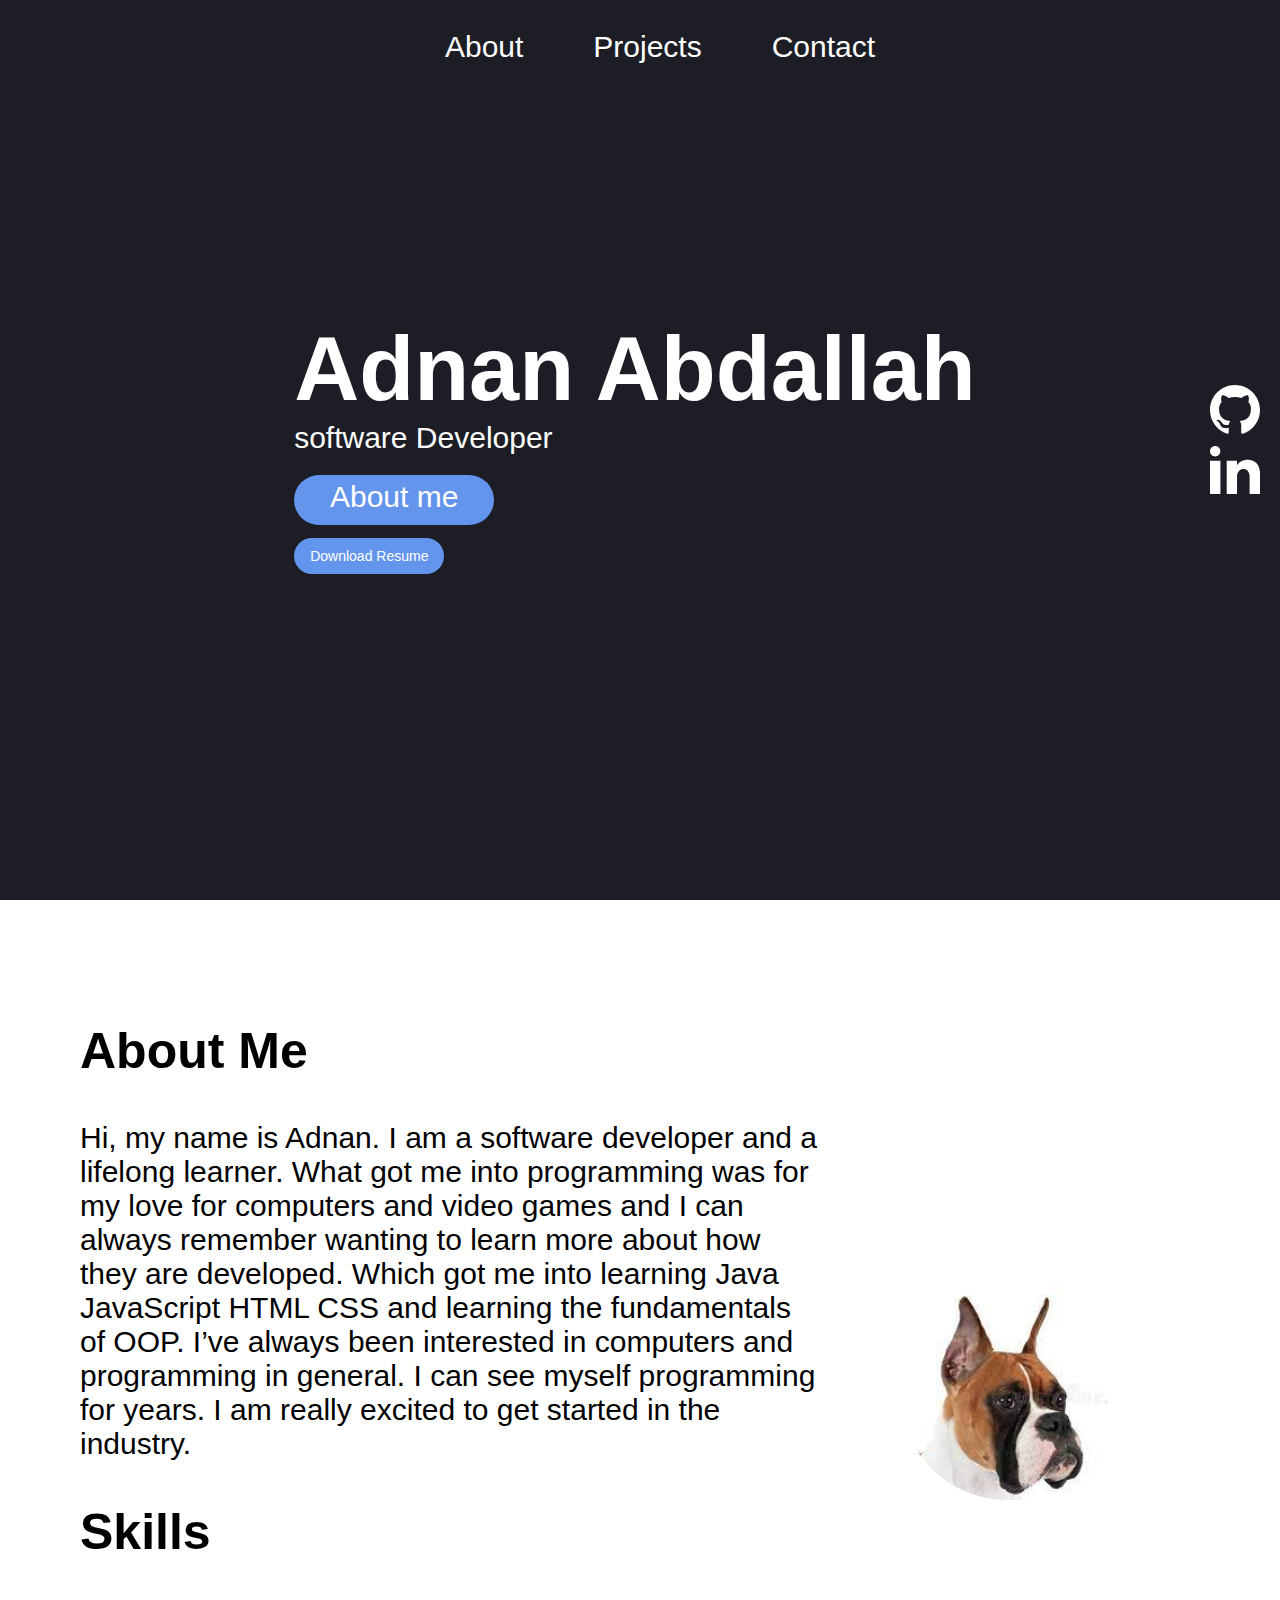
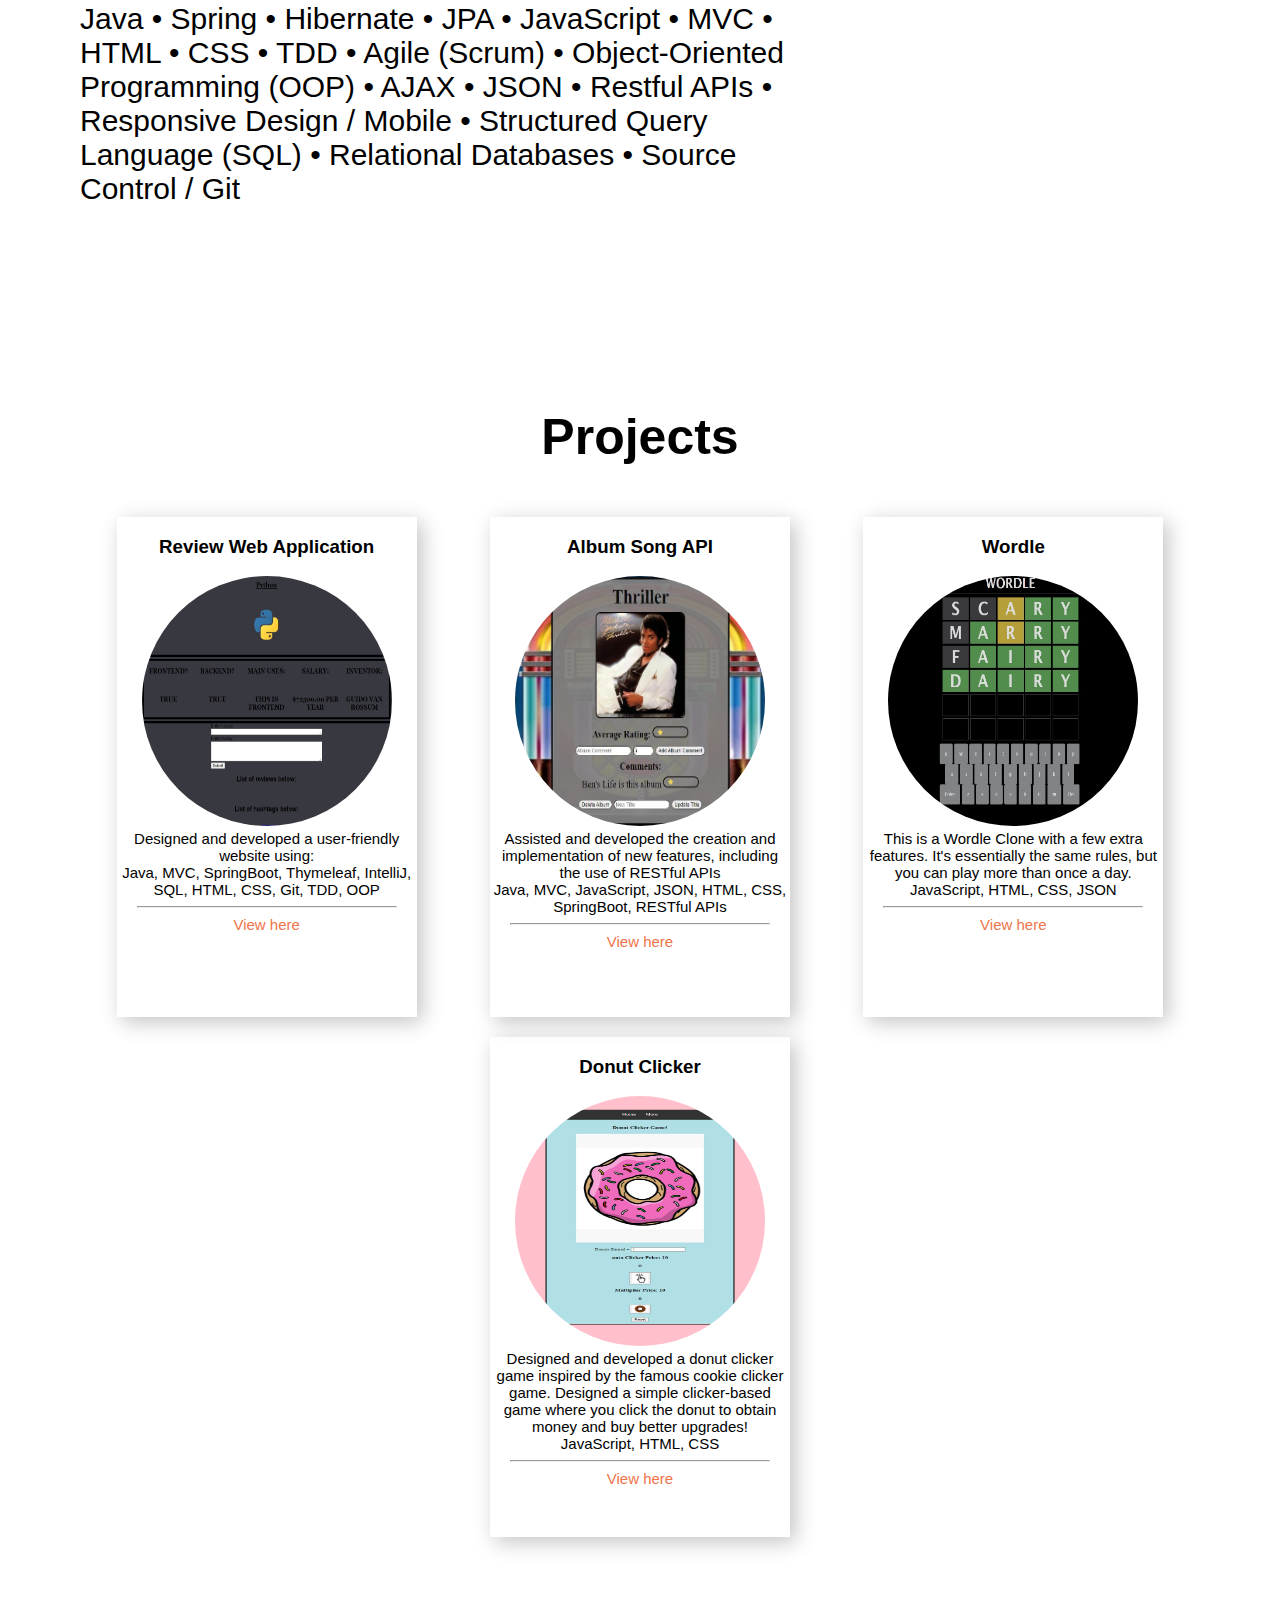
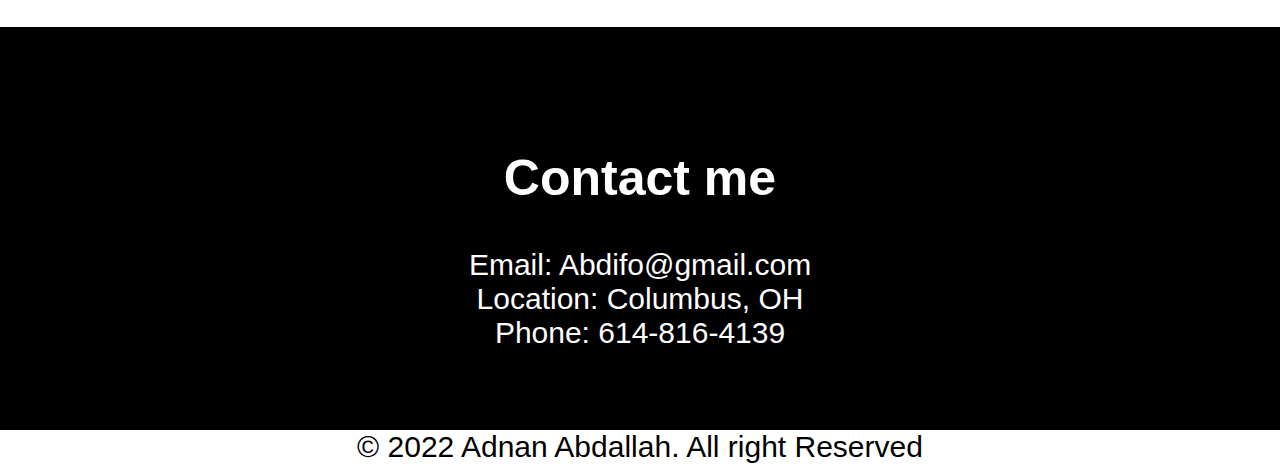
<file: index.html>
<!DOCTYPE html>
<html lang="en">

<head>
  <meta charset="UTF-8">
  <meta http-equiv="X-UA-Compatible" content="IE=edge">
  <meta name="viewport" content="width=device-width, initial-scale=1.0">
  <link rel="stylesheet" href="style.css">
  <title>Portfolio website</title>
</head>
<body>
  <section class="hero">
    <nav>
      <ul id="nav-list">
        <li><a href="#about-me">About</a></li>
        <li><a href="#projects">Projects</a></li>
        <li><a href="#contact-me">Contact</a></li>
      </ul>
    </nav>
    <div class="hero-area">
      <div id="particles-js"></div>
      <div class="hero-text">
        <h1>Adnan Abdallah</h1>
        <p>software Developer</p>
        <div class="about"><a href="#about-me">About me</a></div>
        <a href="img/AdnanAbdallahResume.pdf" class="button" target="_blank">Download Resume</a>
      </div>
      <div class="socials">
        <div><a href="https://github.com/AdnanA2" class="social">
            <svg xmlns="http://www.w3.org/2000/svg" fill="#ffffff" width="50" height="50" viewBox="0 0 24 24">
              <path
                d="M12 0c-6.626 0-12 5.373-12 12 0 5.302 3.438 9.8 8.207 11.387.599.111.793-.261.793-.577v-2.234c-3.338.726-4.033-1.416-4.033-1.416-.546-1.387-1.333-1.756-1.333-1.756-1.089-.745.083-.729.083-.729 1.205.084 1.839 1.237 1.839 1.237 1.07 1.834 2.807 1.304 3.492.997.107-.775.418-1.305.762-1.604-2.665-.305-5.467-1.334-5.467-5.931 0-1.311.469-2.381 1.236-3.221-.124-.303-.535-1.524.117-3.176 0 0 1.008-.322 3.301 1.23.957-.266 1.983-.399 3.003-.404 1.02.005 2.047.138 3.006.404 2.291-1.552 3.297-1.23 3.297-1.23.653 1.653.242 2.874.118 3.176.77.84 1.235 1.911 1.235 3.221 0 4.609-2.807 5.624-5.479 5.921.43.372.823 1.102.823 2.222v3.293c0 .319.192.694.801.576 4.765-1.589 8.199-6.086 8.199-11.386 0-6.627-5.373-12-12-12z" />
            </svg>
          </a></div>
        <div><a href="https://www.linkedin.com/in/adnanabdallah/" class="social">
            <svg xmlns="http://www.w3.org/2000/svg" fill="#ffffff" width="50" height="50" viewBox="0 0 24 24">
              <path
                d="M4.98 3.5c0 1.381-1.11 2.5-2.48 2.5s-2.48-1.119-2.48-2.5c0-1.38 1.11-2.5 2.48-2.5s2.48 1.12 2.48 2.5zm.02 4.5h-5v16h5v-16zm7.982 0h-4.968v16h4.969v-8.399c0-4.67 6.029-5.052 6.029 0v8.399h4.988v-10.131c0-7.88-8.922-7.593-11.018-3.714v-2.155z" />
            </svg>
          </a></div>
      </div>
    </div>
  </section>
  <section class="sub-section" id="about-me">
    <div class="information">
      <h2>About Me</h2>
      <p>Hi, my name is Adnan. I am a software developer and a lifelong learner. What got me into programming was for my
        love for computers and video games and I can always remember wanting to learn more about how they are developed.
        Which got me into learning Java JavaScript HTML CSS and learning the fundamentals of OOP. I’ve always been
        interested in
        computers and programming in general. I can see myself programming for years. I am really excited to get started
        in the industry. </p>
      <h2 class="skills">Skills</h3>
        <p>Java • Spring • Hibernate • JPA • JavaScript • MVC • HTML • CSS • TDD • Agile (Scrum) • Object-Oriented
          Programming (OOP) • AJAX • JSON • Restful APIs • Responsive Design / Mobile • Structured Query Language (SQL)
          • Relational Databases • Source Control / Git</p>
    </div>
    <div class="headshot-container">
      <img class="headshot" src="img/dog.jpg" alt="" />
    </div>
  </section>
  <section class="sub-section-alternative" id="projects">
    <h2>Projects</h2>
    <div class="project-container">
      <div class="project-card">
        <h3>Review Web Application</h3>
        <img class="project-image" src="./img/reveiewWeb.JPG" alt="Project One Image" />
        <p class="subtext">Designed and developed a user-friendly website using: <br>Java, MVC, SpringBoot, Thymeleaf,
          IntelliJ, SQL, HTML, CSS, Git, TDD, OOP</p>
        <hr />
        <p class="subtext"><a class="project-link" target="_blank"
            href="https://github.com/2022-Spring-Cohort/review-site-WeDidCodeIt">View here</a></p>
      </div>
      <div class="project-card">
        <h3>Album Song API</h3>
        <img class="project-image" src="./img/album.JPG" alt="Project One Image" />
        <p class="subtext">Assisted and developed the creation and implementation of new features, including the use of
          RESTful APIs <br>Java, MVC, JavaScript, JSON, HTML, CSS, SpringBoot, RESTful APIs</p>
        <hr />
        <p class="subtext"><a class="project-link" target="_blank"
            href="https://github.com/2022-Spring-Cohort/album-songs-api-jukeboxheroes">View here</a></p>
      </div>
      <div class="project-card">
        <h3>Wordle</h3>
        <img class="project-image" src="./img/wordel.JPG" alt="Project One Image" />
        <p class="subtext"> This is a Wordle Clone with a few extra features. It's essentially the same rules, but you
          can play more than once a day.<br> JavaScript, HTML, CSS, JSON </p>
        <hr />
        <p class="subtext"><a class="project-link" target="_blank" href="https://github.com/AdnanA2/Wordle-Clone">View
            here</a></p>
      </div>
      <div class="project-card">
        <h3>Donut Clicker</h3>
        <img class="project-image" src="./img/donut.JPG" alt="Project One Image" />
        <p class="subtext">Designed and developed a donut clicker game inspired by the famous cookie clicker game.
          Designed a simple clicker-based game where you click the donut to obtain money and buy better
          upgrades!<br>JavaScript, HTML, CSS</p>
        <hr />
        <p class="subtext"><a class="project-link" target="_blank"
            href="https://github.com/2022-Spring-Cohort/donut-maker-AdnanA2">View here</a></p>
      </div>
    </div>
  </section>
  <footer id="contact-me">
    <h2>Contact me</h2>
    <p>Email: Abdifo@gmail.com<br>
      Location: Columbus, OH<br>
      Phone: 614-816-4139</p>
  </footer>
  <section id="copy-right">
    <div class="copy-right">
      <p> &copy; 2022 Adnan Abdallah. All right Reserved</p>
    </div>
  </section>
</body>
</html>
</file>
<file: style.css>
body {
    font-family: sans-serif;
    margin: 0;
  }
  
  section {
    background-color: white;
  }
  
  .hero {
    background-color: #1c1d25;
    height: 100vh;
    color: white;
    font-size: 40px;
    background-repeat: no-repeat;
    background-size: cover;
  }
  
  footer {
    background-color: black;
    color: white;
    text-align: center;
    padding: 80px;
  }
  
  nav {
    display: flex;
    justify-content: center;
  }
  
  ul {
    display: flex;
    list-style-type: none;
    width: 500px;
    justify-content: space-around;
    font-size: 30px;
  }
  
  li {
    text-decoration: none;
  }
  
  h1 {
    font-size: 90px;
    margin: 0;
  }
  
  h2 {
    font-size: 50px;
  }
  
  p {
    margin: 0;
    font-size: 30px;
    font-weight: 300;
  }
  
  .subtext {
    font-size: 15px;
    font-weight: 300;
  }
  
  .hero-area {
    display: flex;
    height: 100%;
    justify-content: space-between;
    align-items: center;
  }
  
  .hero-text {
    margin-left: 80px;
    margin-bottom: 200px;
  }
  
  .about {
    width: 200px;
    height: 45px;
    border-radius: 30px;
    background-color: cornflowerblue;
    text-align: center;
    font-size: 30px;
    font-weight: 300;
    padding-top: 5px;
    margin-top: 20px;
  }
  
  .about:hover {
    background-color: #ef744b;
  }
  
  .about:active {
    background-color: #a9a9a9;
    color: #808080;
  }
  
  .button {
    border-radius: 50px;
    background-color: cornflowerblue;
    text-align: center;
    font-size: 14px;
    font-weight: 500;
    height: 40px;
    width: 200px;
    line-height: 20px;
    margin: 0;
    outline: none;
    padding: 10px 16px;
  }
  
  .button:hover {
    background-color: #ef744b;
  }
  
  .button:active {
    background-color: #a9a9a9;
    color: #808080;
  }
  
  .socials {
    padding-bottom: 200px;
  }
  
  .logo {
    height: 80px;
    margin: 30px;
  }
  .social {
    margin: 20px;
  }
  
  .sub-section {
    display: flex;
    justify-content: space-around;
    padding: 80px;
  }
  
  .sub-section-alternative {
    display: flex;
    flex-direction: column;
    text-align: center;
    padding: 80px;
  }
  
  .headshot {
    width: 300px;
    border-radius: 150px;
    margin-left: 80px;
  }
  
  .headshot-container {
    display: flex;
    align-items: center;
  }
  
  .project-card {
    width: 300px;
    height: 500px;
    box-shadow: 5px 5px 20px rgb(197, 195, 195);
    margin: 10px;
  }
  
  .project-container {
    display: flex;
    justify-content: space-around;
    flex-wrap: wrap;
  }
  
  .project-image {
    display: inline-block;
    position: relative;
    width: 250px;
    height: 250px;
    overflow: hidden;
    border-radius: 50%;
  }
  
  hr {
    margin-left: 20px;
    margin-right: 20px;
  }
  
  .project-link {
    text-decoration: none;
    color: #ef744b;
  }
  
  a {
    text-decoration: none;
    color: white;
  }
  
  .copy-right {
    display: flex;
    justify-content: center;
  }
</file>
